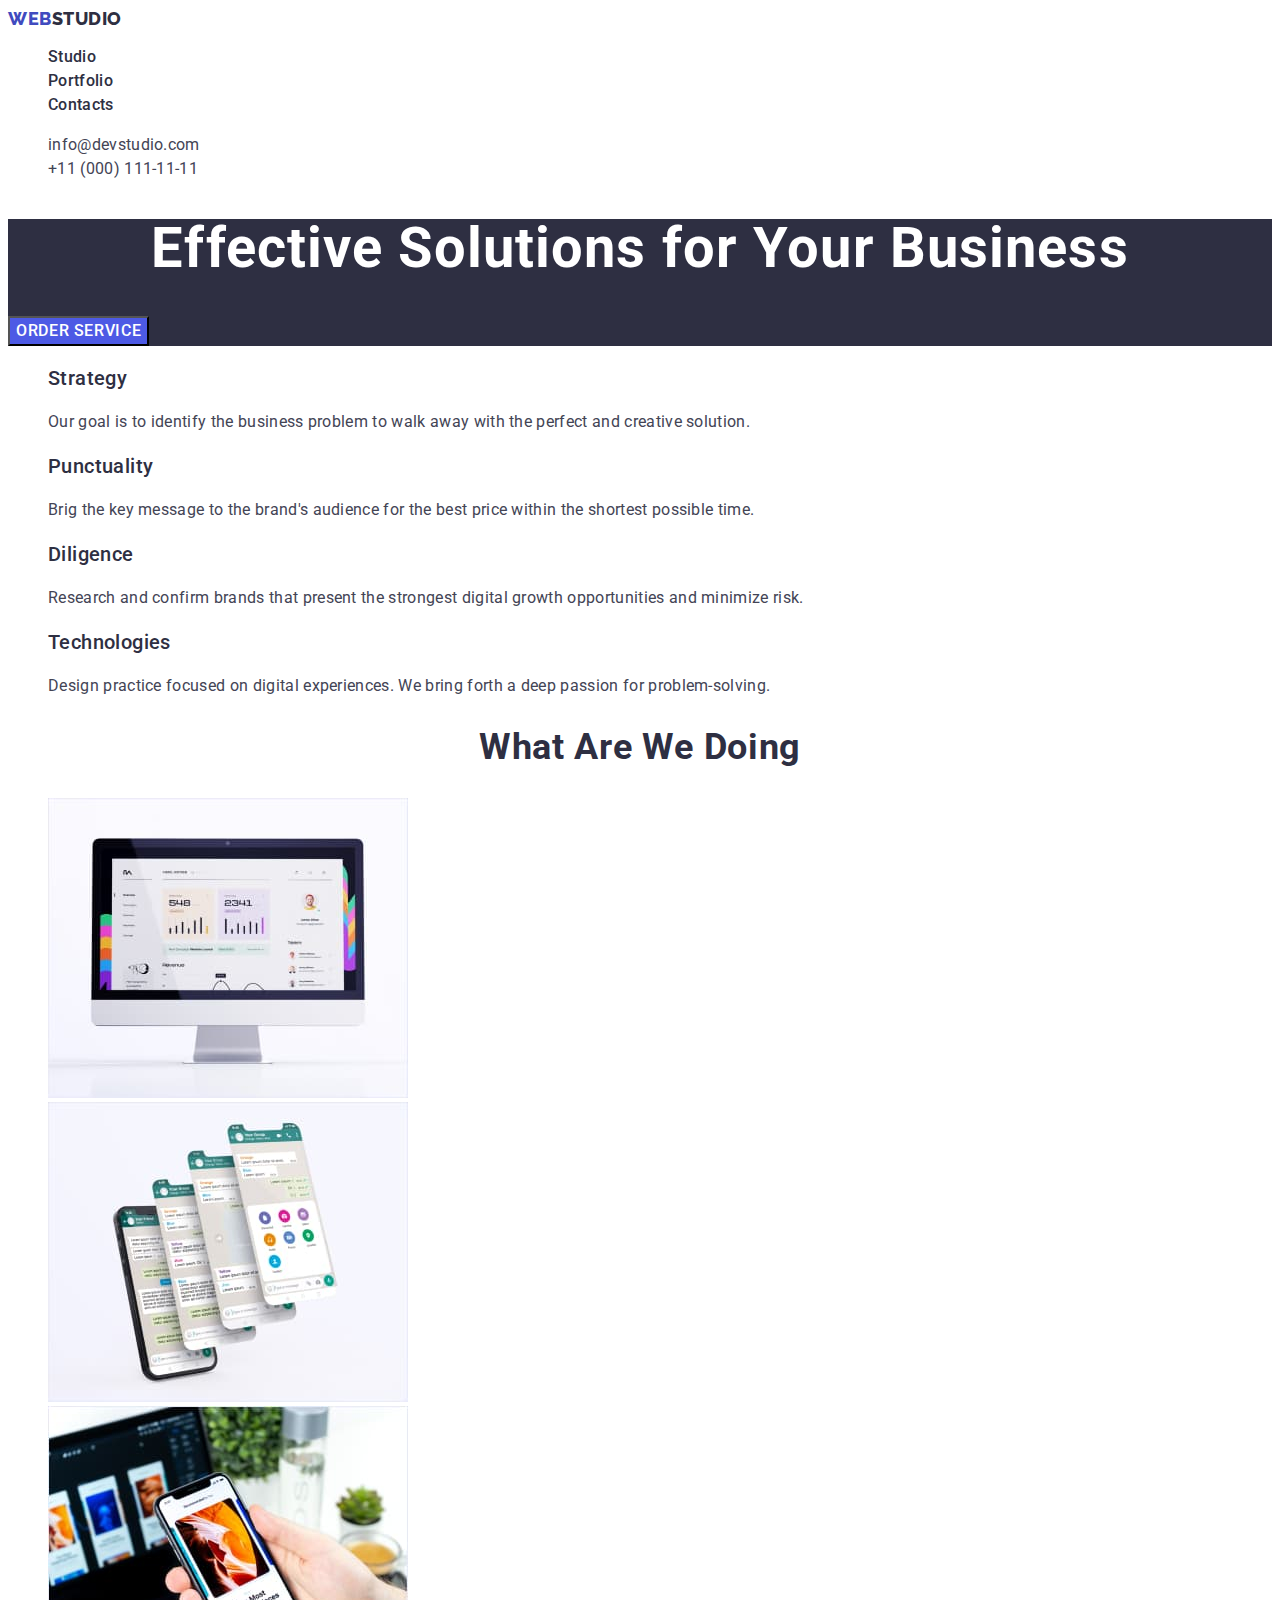
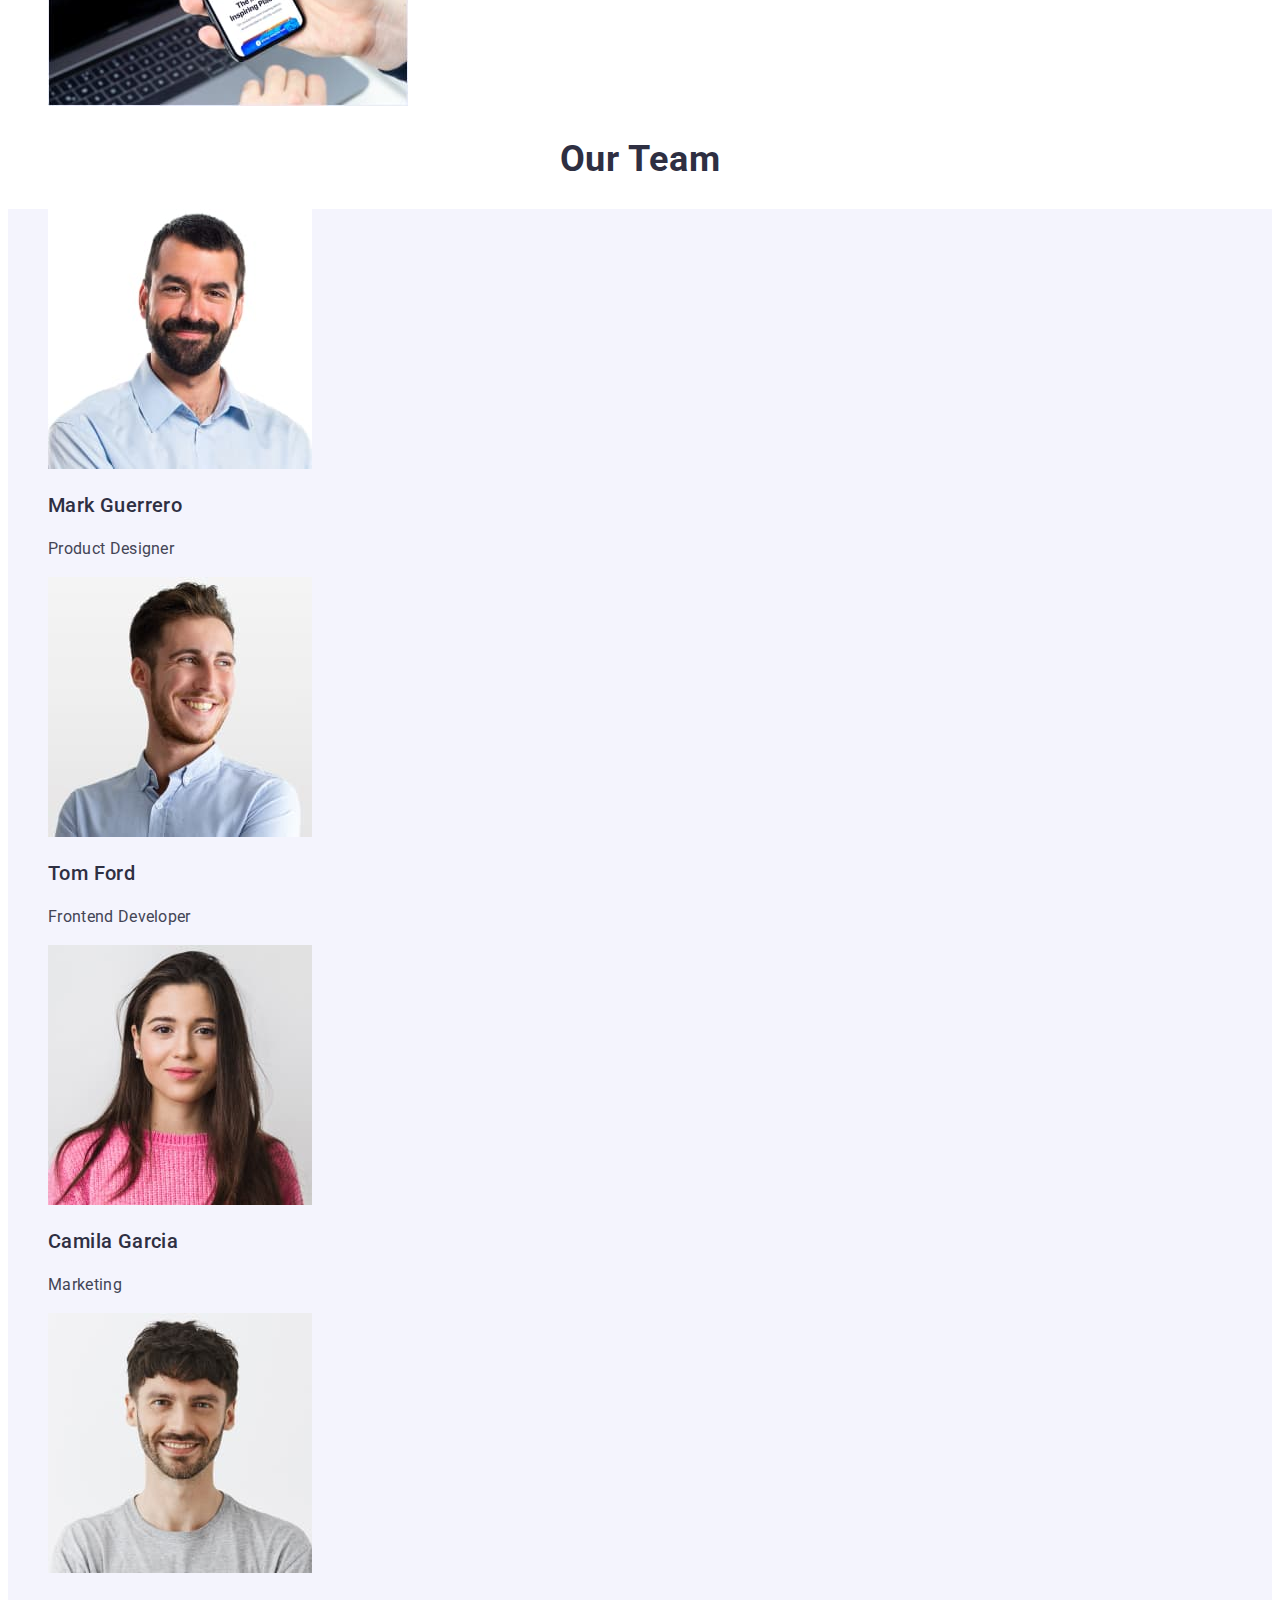
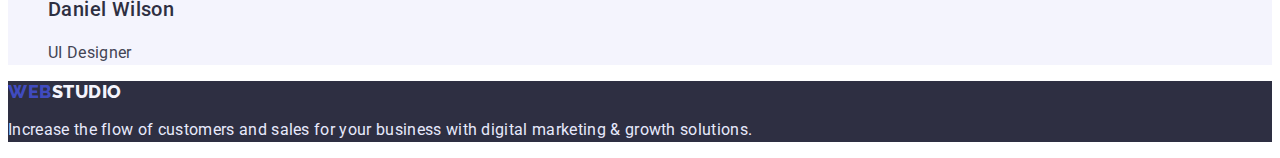
<file: index.html>
<!DOCTYPE html>
<html lang="en">

<head>
    <meta charset="UTF-8">
    <meta http-equiv="X-UA-Compatible" content="IE=edge">
    <meta name="viewport" content="width=device-width, initial-scale=1.0">
    <title>Web Studio</title>
    <link rel="stylesheet" href="./css/styles.css">
    <link rel="preconnect" href="https://fonts.googleapis.com">
    <link rel="preconnect" href="https://fonts.gstatic.com" crossorigin>
    <link
        href="https://fonts.googleapis.com/css2?family=Raleway:wght@800&family=Roboto:wght@400;500;700;900&display=swap"
        rel="stylesheet">
</head>

<body>
    <header class="header">
        <nav class="header-nav">
            <a class="header-logo link" href="./index.html">Web<span class="logo-black">Studio</span>
            </a>
            <ul class="header-list list">
                <li class="header-item"><a class="header-link link" href="./index.html">Studio</a></li>
                <li class="header-item"><a class="header-link link" href="./portfolio.html">Portfolio</a></li>
                <li class="header-item"><a class="header-link link" href="">Contacts</a></li>
            </ul>
        </nav>
        <address class="header-add">
            <ul class="header-contacts list">
                <li><a class="header-contacts-link link" href="mailto:info@devstudio.com">info@devstudio.com</a></li>
                <li><a class="header-contacts-link link" href="tel:+110001111111">+11 (000) 111-11-11</a></li>
            </ul>
        </address>
    </header>
    <main>
        <section class="hero">
            <h1 class="hero-title">Effective Solutions for Your Business</h1>
            <button class="hero-btn" type="button">Order Service</button>
        </section>
        <section class="advant">
            <h2 class="advant-title" hidden>Advantages</h2>
            <ul class="advant-list list">
                <li class="advant-item">
                    <h3 class="advant-title">Strategy</h3>
                    <p class="advant-text">Our goal is to identify the business problem to walk away with the perfect
                        and creative solution.
                    </p>
                </li>
                <li class="advant-item">
                    <h3 class="advant-title">Punctuality</h3>
                    <p class="advant-text">Brig the key message to the brand's audience for the best price within the
                        shortest possible
                        time.</p>
                </li>
                <li class="advant-item">
                    <h3 class="advant-title">Diligence</h3>
                    <p class="advant-text">Research and confirm brands that present the strongest digital growth
                        opportunities and minimize
                        risk.</p>
                </li>
                <li class="advant-item">
                    <h3 class="advant-title">Technologies</h3>
                    <p class="advant-text">Design practice focused on digital experiences. We bring forth a deep passion
                        for
                        problem-solving.</p>
                </li>
            </ul>
        </section>
        <section class="doing">
            <h2 class="doing-title">What are we doing</h2>
            <ul class="doing-list list">
                <li class="doing-item"><img class="doing-img" src="./images/computer.jpg" alt="computer" width="360"
                        height="300" /></li>
                <li class="doing-item"><img class="doing-img" src="./images/phone.jpg" alt="phone" width="360"
                        height="300" /></li>
                <li class="doing-item"><img class="doing-img" src="./images/connect.jpg" alt="connect" width="360"
                        height="300" /></li>
            </ul>
        </section>
        <section class="team">
            <h2 class="team-title">Our Team</h2>
            <ul class="team-list list">
                <li class="team-item">
                    <img class="team-img" src="./images/mark-guerrero.jpg" alt="mark guerrero" width="264"
                        height="260" />
                    <h3 class="team-title-name">Mark Guerrero</h3>
                    <p class="team-title-position">Product Designer</p>
                </li>
                <li class="team-item">
                    <img class="team-img" src="./images/tom-ford.jpg" alt="tom-ford" width="264" height="260" />
                    <h3 class="team-title-name">Tom Ford</h3>
                    <p class="team-title-position">Frontend Developer</p>
                </li>
                <li class="team-item">
                    <img class="team-img" src="./images/camila-garcia.jpg" alt="camila-garcia" width="264"
                        height="260" />
                    <h3 class="team-title-name">Camila Garcia</h3>
                    <p class="team-title-position">Marketing</p>
                </li>
                <li class="team-item">
                    <img class="team-img" src="./images/daniel-wilson.jpg" alt="daniel-wilson" width="264"
                        height="260" />
                    <h3 class="team-title-name">Daniel Wilson</h3>
                    <p class="team-title-position">UI Designer</p>
                </li>
            </ul>
        </section>
    </main>
    <footer class="footer">
        <a class="footer-logo link" href="./index.html">
            <a class="header-logo link" href="./index.html">Web<span class="logo-white">Studio</span>
        </a>
        <p class="footer-text">Increase the flow of customers and sales for your business with digital marketing &
            growth solutions.</p>
    </footer>
</body>

</html>
</file>
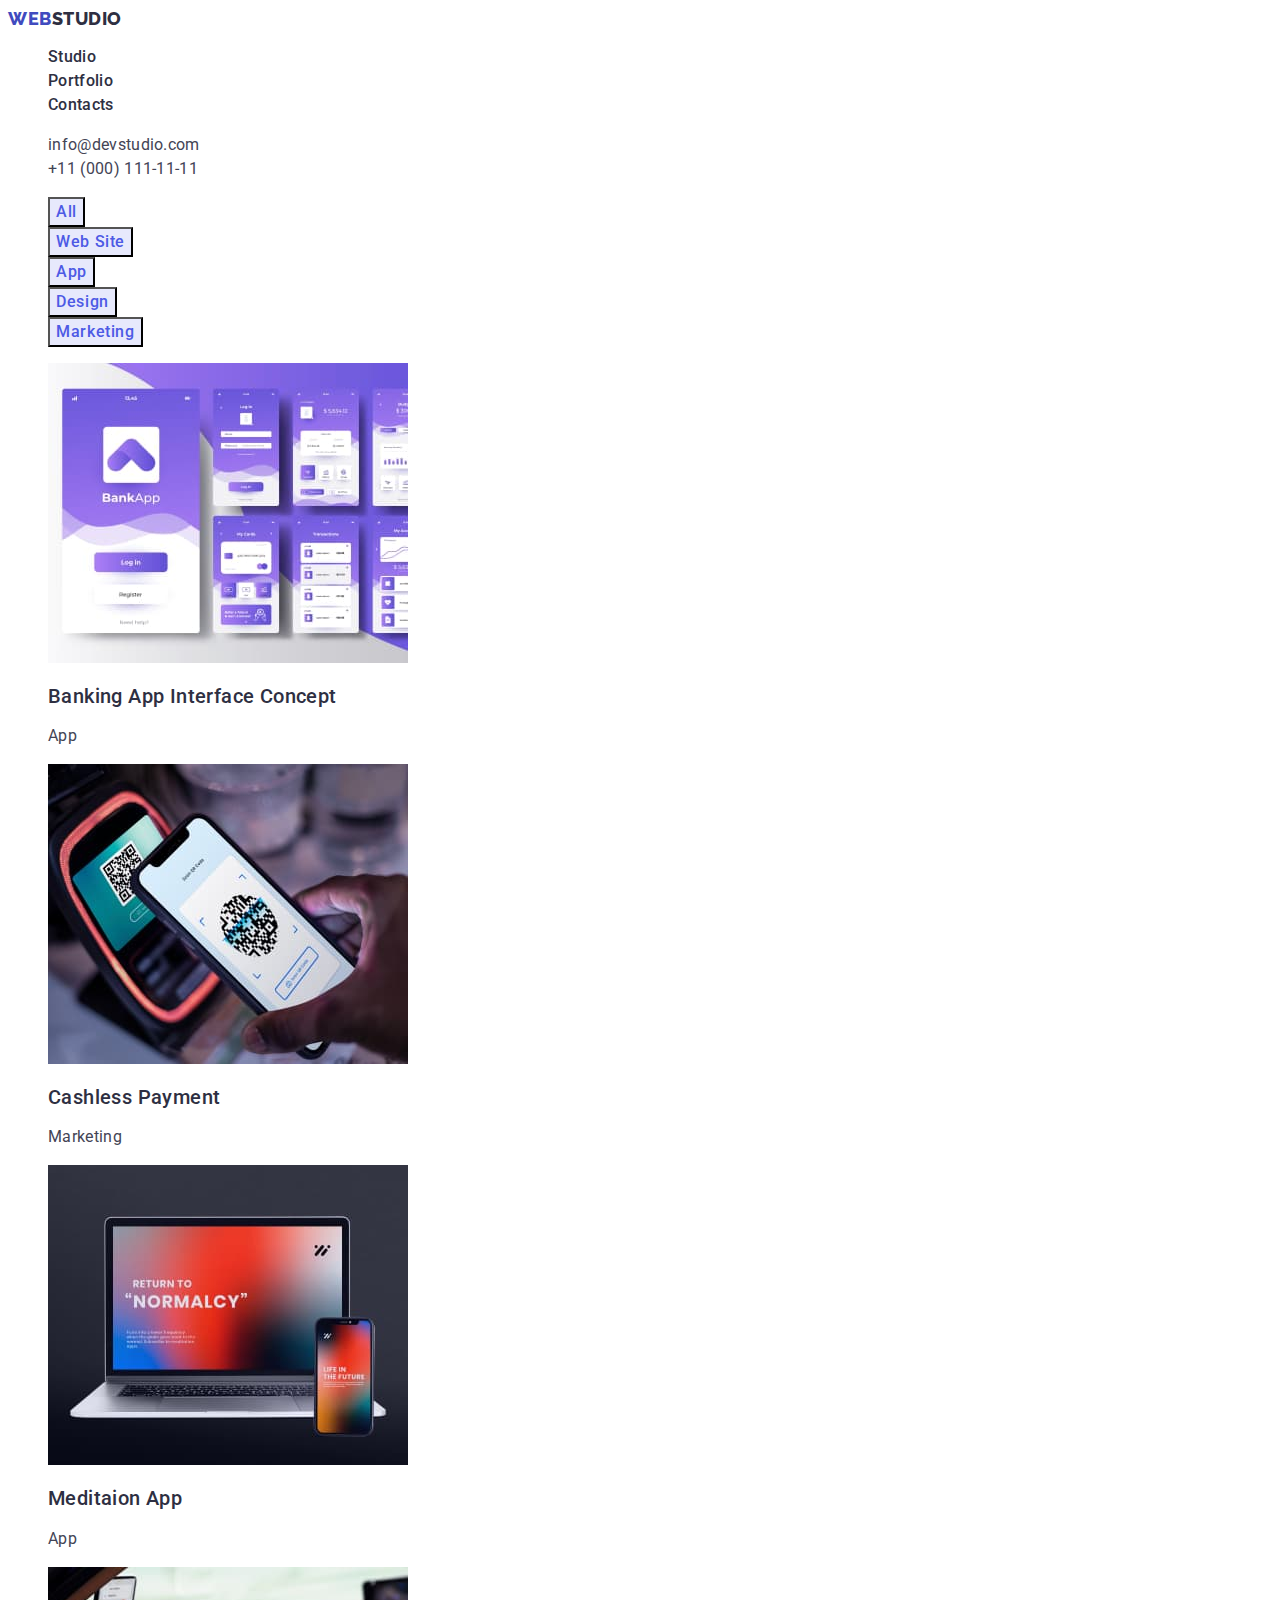
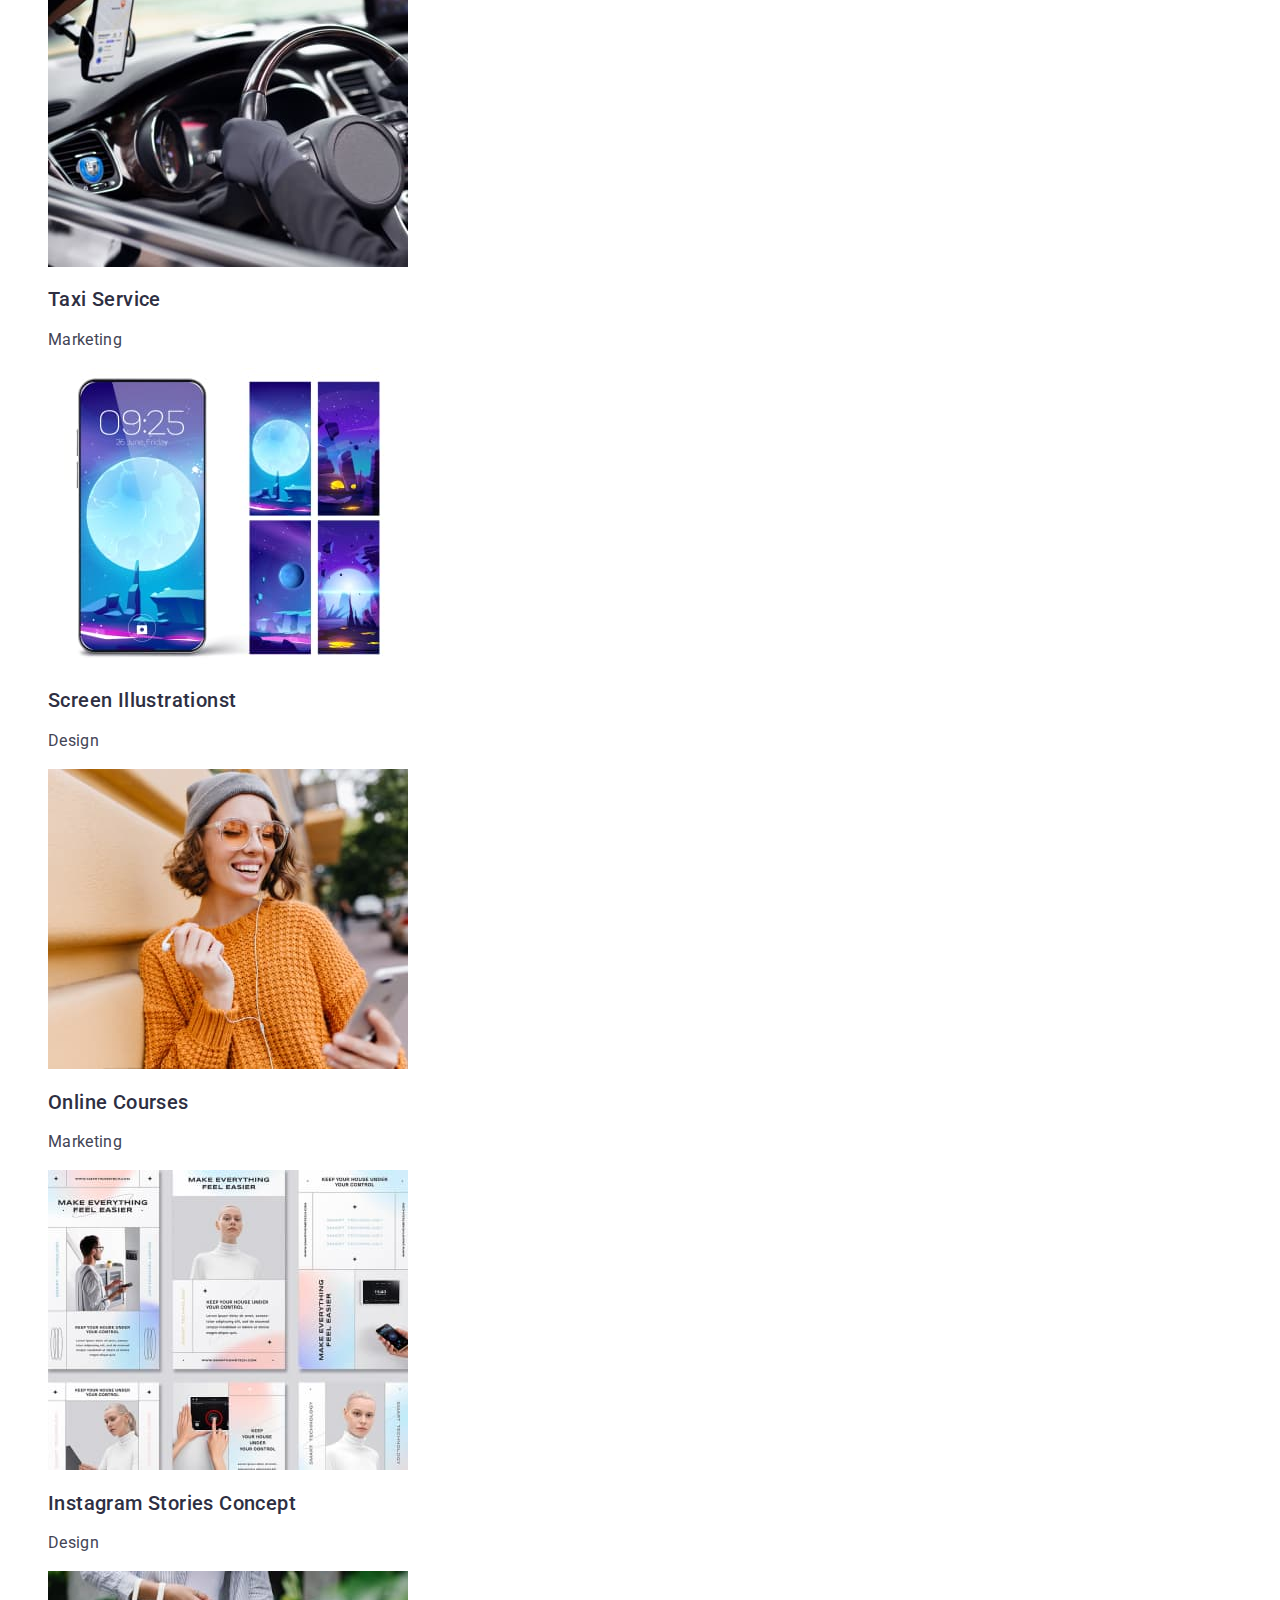
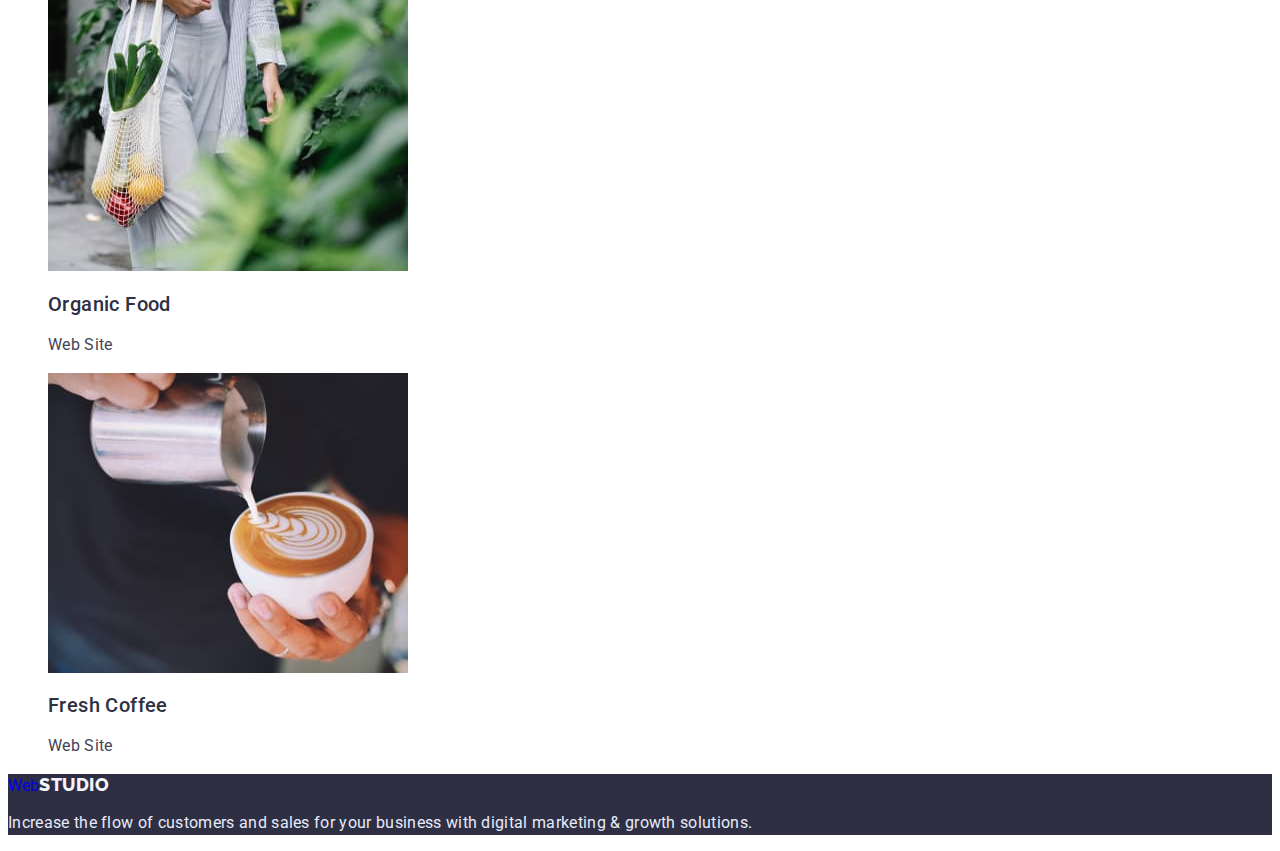
<file: portfolio.html>
<!DOCTYPE html>
<html lang="en">

<head>
    <meta charset="UTF-8">
    <meta http-equiv="X-UA-Compatible" content="IE=edge">
    <meta name="viewport" content="width=device-width, initial-scale=1.0">
    <title>Web Studio</title>
    <link rel="stylesheet" href="./css/styles.css">
    <link rel="preconnect" href="https://fonts.googleapis.com">
    <link rel="preconnect" href="https://fonts.gstatic.com" crossorigin>
    <link
        href="https://fonts.googleapis.com/css2?family=Raleway:wght@800&family=Roboto:wght@400;500;700;900&display=swap"
        rel="stylesheet">
</head>

<body>
    <header class="header">
        <nav class="header-nav">
            <a class="header-logo link" href="./index.html">Web<span class="logo-black">Studio</span></a>
            <ul class="header-list list">
                <li class="header-item"><a class="header-link link" href="./index.html">Studio</a></li>
                <li class="header-item"><a class="header-link link" href="./portfolio.html">Portfolio</a></li>
                <li class="header-item"><a class="header-link link" href="">Contacts</a></li>
            </ul>
        </nav>
        <address class="header-add">
            <ul class="header-contacts list">
                <li><a class="header-contacts-link link" href="mailto:info@devstudio.com">info@devstudio.com</a></li>
                <li><a class="header-contacts-link link" href="tel:+110001111111">+11 (000) 111-11-11</a></li>
            </ul>
        </address>
    </header>
    <main>
        <section class="projects">
            <h1 hidden>projects</h1>
            <ul class="projects-menu list">
                <li><button class="projects-btn" type="button">All</button></li>
                <li><button class="projects-btn" type="button">Web Site</button></li>
                <li><button class="projects-btn" type="button">App</button></li>
                <li><button class="projects-btn" type="button">Design</button></li>
                <li><button class="projects-btn" type="button">Marketing</button></li>
            </ul>
            <ul class="projects-list list">
                <li class="projects-list-item">
                    <img class="projects-list-img" src="./images/banking.jpg" alt="banking" width="360" height="300" />
                    <h2 class="projects-list-title">Banking App Interface Concept</h2>
                    <p class="projects-list-text">App</p>
                </li>
                <li class="projects-list-item">
                    <img class="projects-list-img" src="./images/cashless.jpg" alt="cashless" width="360" height="300" />
                    <h2 class="projects-list-title">Cashless Payment</h2>
                    <p class="projects-list-text">Marketing</p>
                </li>
                <li class="projects-list-item">
                    <img class="projects-list-img" src="./images/meditaion.jpg" alt="meditaion" width="360" height="300" />
                    <h2 class="projects-list-title">Meditaion App</h2>
                    <p class="projects-list-text">App</p>
                </li>
                <li class="projects-list-item">
                    <img class="projects-list-img" src="./images/taxi.jpg" alt="taxi" width="360" height="300" />
                    <h2 class="projects-list-title">Taxi Service</h2>
                    <p class="projects-list-text">Marketing</p>
                </li>
                <li class="projects-list-item">
                    <img class="projects-list-img" src="./images/screen.jpg" alt="screen" width="360" height="300" />
                    <h2 class="projects-list-title">Screen Illustrationst</h2>
                    <p class="projects-list-text">Design</p>
                </li>
                <li class="projects-list-item">
                    <img class="projects-list-img" src="./images/courses.jpg" alt="courses" width="360" height="300" />
                    <h2 class="projects-list-title">Online Courses</h2>
                    <p class="projects-list-text">Marketing</p>
                </li>
                <li class="projects-list-item">
                    <img class="projects-list-img" src="./images/stories.jpg" alt="stories" width="360" height="300" />
                    <h2 class="projects-list-title">Instagram Stories Concept</h2>
                    <p class="projects-list-text">Design</p>
                </li>
                <li class="projects-list-item">
                    <img class="projects-list-img" src="./images/food.jpg" alt="food" width="360" height="300" />
                    <h2 class="projects-list-title">Organic Food</h2>
                    <p class="projects-list-text">Web Site</p>
                </li>
                <li class="projects-list-item">
                    <img class="projects-list-img" src="./images/coffee.jpg" alt="coffee" width="360" height="300" />
                    <h2 class="projects-list-title">Fresh Coffee</h2>
                    <p class="projects-list-text">Web Site</p>
                </li>
            </ul>
        </section>
    </main>
    <footer class="footer">
        <a class="footer-logo link" href="./index.html">Web<span class="logo-white">Studio</span></a>
        <p class="footer-text">Increase the flow of customers and sales for your business with digital marketing &
            growth solutions.</p>
    </footer>
</body>
</html>
</file>
<file: css/styles.css>
:root {
    --main-title-color: #FFFFFF;
    --second-title-color: #2E2F42;
    --text-color: #434455;
    --color-hover: #404BBF;
    --background: #2E2F42;
    --background-color-team: #F4F4FD;
    --color-logo-blue: #404BBF;
    --color-logo-black: #2E2F42;
    --color-logo-white: #F4F4FD;
    --btn-color: #4D5AE5;
    --btn-text-color: #FFFFFF;
    --footer-text-color: #E7E9FC;
    --contacts-color: #434455;
    --nav-color: #2E2F42;
    --background-filtr: #E7E9FC;
}
body {
    font-family: 'Roboto', sans-serif; 
    color: #434455;
}
.link {
    text-decoration: none;  
}
.list {
    list-style-type: none;
}
.header-logo {
    font-family: "Raleway", sans-serif;
    font-weight: 800;
    font-size: 18px;
    line-height: 1.17;
    letter-spacing: 0.03em;
    color: var(--color-logo-blue);
    text-transform: uppercase; 
} 
.logo-black {
    font-family: "Raleway", sans-serif;
    font-weight: 800;
    font-size: 18px;
    line-height: 1.17;
    letter-spacing: 0.03em;
    color: var(--color-logo-black);
    text-transform: uppercase;    
} 
.logo-white {
    font-family: "Raleway", sans-serif;
    font-weight: 800;
    font-size: 18px;
    line-height: 1.17;
    letter-spacing: 0.03em;
    color: var(--color-logo-white);
    text-transform: uppercase;
}
.header-link {
    font-weight: 500;
    font-size: 16px;
    line-height: 1.5;
    letter-spacing: 0.02em;
    color: var(--nav-color);
}
.header-link:hover, .header-link:focus {
    color: var(--color-hover);
}

.header-add {
    font-style: normal;
}

.header-contacts-link {
    font-style: normal;
    font-weight: 400;
    font-size: 16px;
    line-height: 1.5;
    letter-spacing: 0.02em;
    color: var(--contacts-color);
}
.header-contacts-link:hover, .header-contacts-link:focus {
    color: var(--color-hover);
}
/**!-------------------------HERO----------------------------!*/
.hero {
    background-color: var(--background);
}
.hero-title {
    font-weight: 700;
    font-size: 56px;
    line-height: 1.07;
    text-align: center;
    letter-spacing: 0.02em;
    color: var(--main-title-color);
}
.hero-btn {
    font-family: "Roboto", sans-serift;
    background: var(--btn-color);
    font-weight: 500;
    font-size: 16px;
    line-height: 1.5;
    letter-spacing: 0.04em;
    text-transform: uppercase;
    display: flex;
    color: var(--btn-text-color);
    cursor: pointer;
}
.hero-btn:hover, .hero-btn:focus {
    background: var(--color-hover);    
}

/**!-------------------------ADVANT----------------------------!*/
.advant-title {
    font-weight: 500;
    font-size: 20px;
    line-height: 1.2;
    letter-spacing: 0.02em;
    color: var(--second-title-color);
}
.advant-text {
    font-weight: 400;
    font-size: 16px;
    line-height: 1.5;
    letter-spacing: 0.02em;
    color: var(--text-color);
}
/**!-------------------------DOINGT----------------------------!*/
.doing-title {
    font-weight: 700;
    font-size: 36px;
    line-height: 1.11;
    text-align: center;
    letter-spacing: 0.02em;
    text-transform: capitalize;
    color: var(--second-title-color);
}
/**!-------------------------TEAM----------------------------!*/
.team-list {
    background-color: var(--background-color-team);
}


.team-title {
    font-weight: 700;
    font-size: 36px;
    line-height: 1.11;
    text-align: center;
    letter-spacing: 0.02em;
    text-transform: capitalize;
    color: var(--second-title-color);
}
.team-title-name {
    font-weight: 500;
    font-size: 20px;
    line-height: 1.2;
    letter-spacing: 0.02em;
    color: var(--second-title-color);
}
.team-title-position {
    font-weight: 400;
    font-size: 16px;
    line-height: 1.5;
    letter-spacing: 0.02em;
    color: var(--text-color);
}
/**!-------------------------FOOTER----------------------------!*/
.footer {
    background-color: var(--background);
}
.footer-text {
    font-weight: 400;
    font-size: 16px;
    line-height: 1.5;
    letter-spacing: 0.02em;
    color: var(--footer-text-color);
}
/**!-------------------------PROJECTS----------------------------!*/
.projects-btn {
    background: var(--background-filtr);
    cursor: pointer;
    font-family: "Roboto", sans-serif;
    font-weight: 500;
    font-size: 16px;
    line-height: 1.5;
    display: flex;
    align-items: center;
    text-align: center;
    letter-spacing: 0.04em;
    color: var(--btn-color);
}
.projects-btn:hover, .projects-btn:focus {
    background: var(--color-hover);
    color: var(--btn-text-color);
}
.projects-list-title {
    font-weight: 500;
    font-size: 20px;
    line-height: 1.2;
    letter-spacing: 0.02em;
    color: var(--second-title-color)
}
.projects-list-text {
    font-weight: 400;
    font-size: 16px;
    line-height: 1.5;
    letter-spacing: 0.02em;
    color: var(--text-color);
}
</file>
